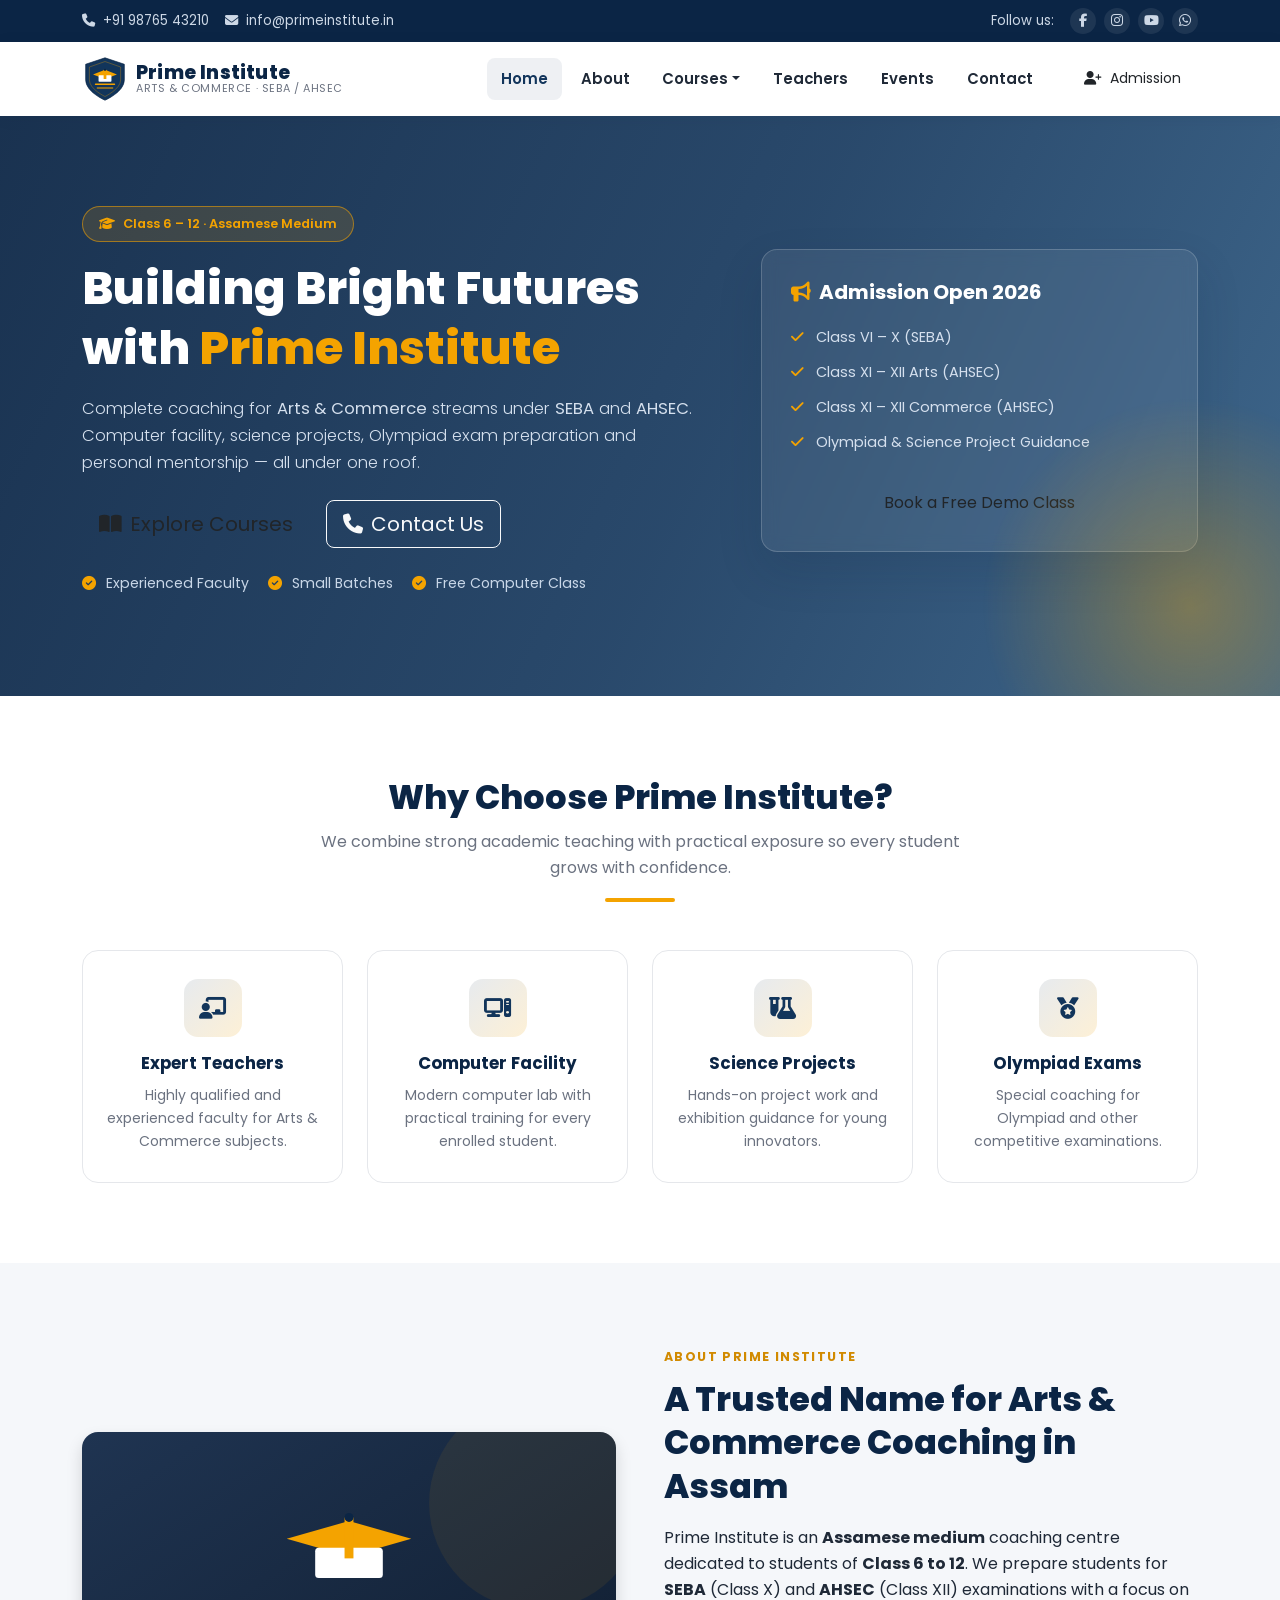
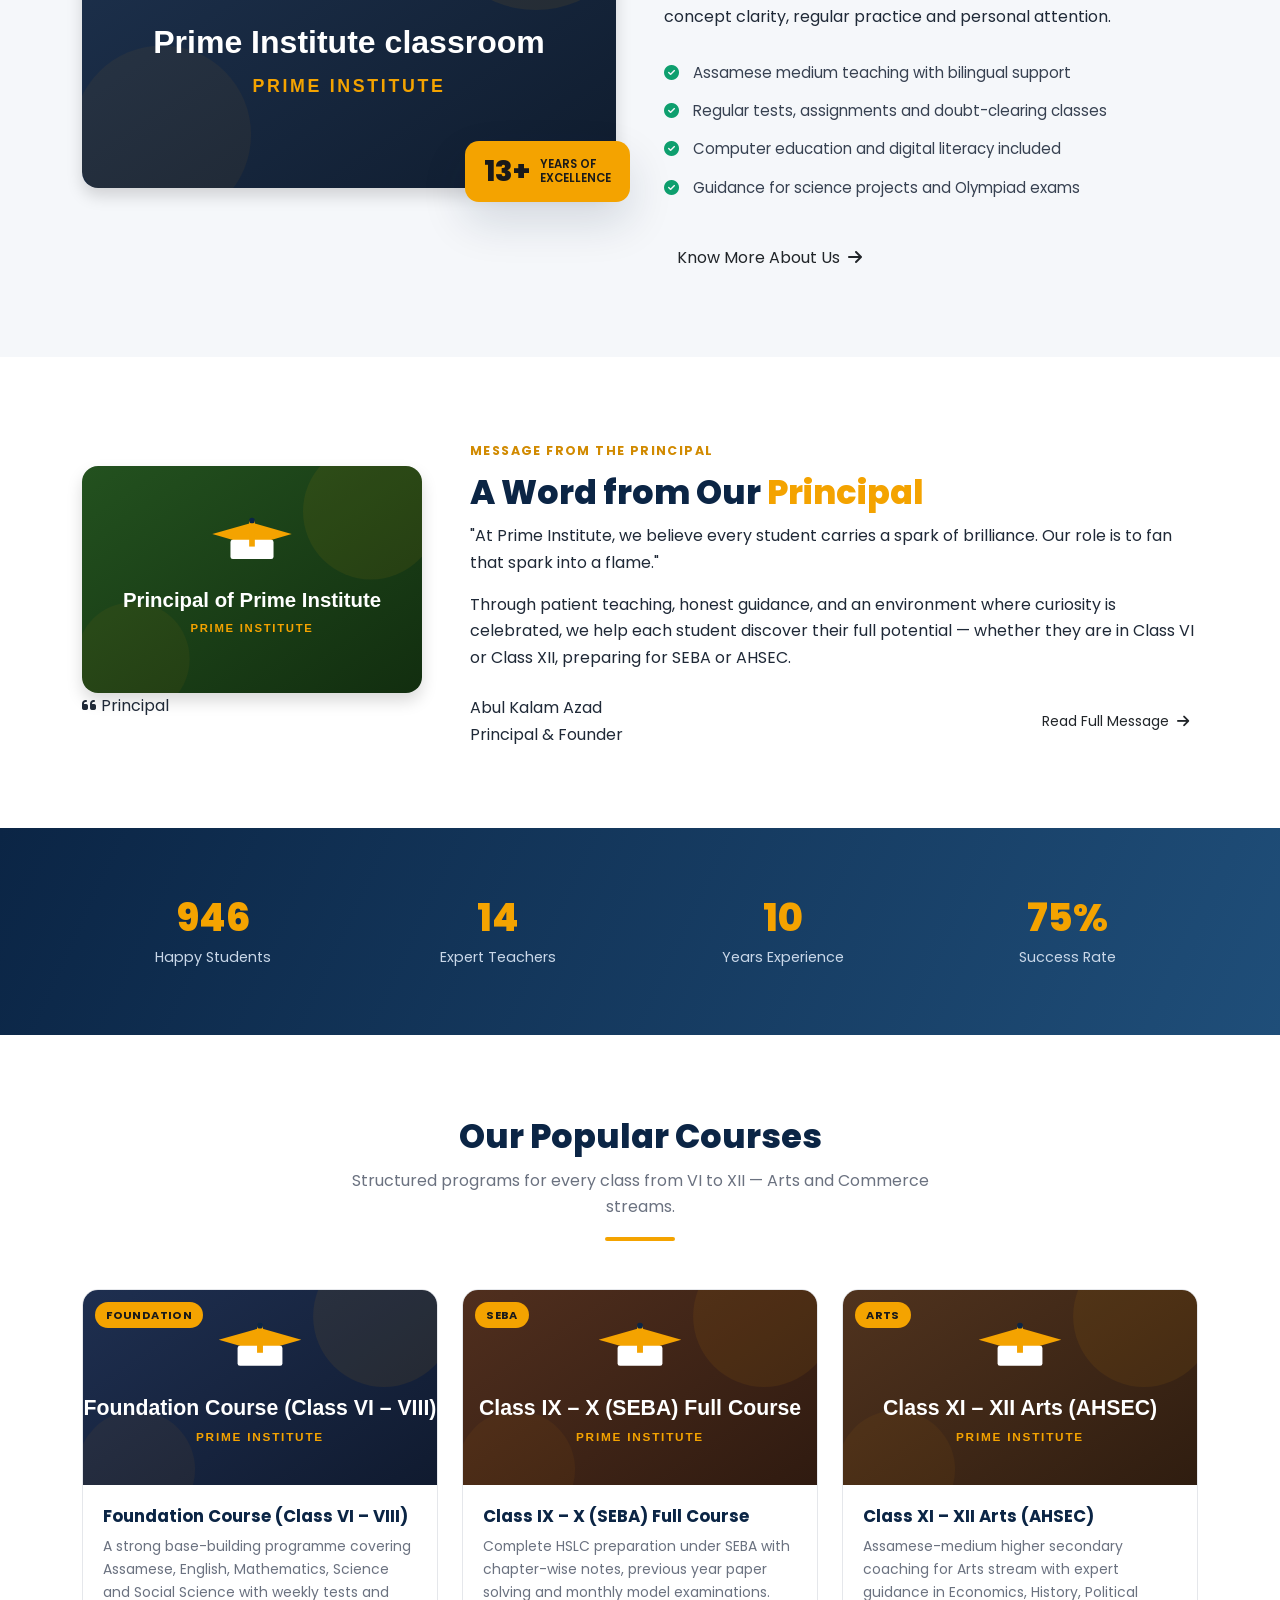
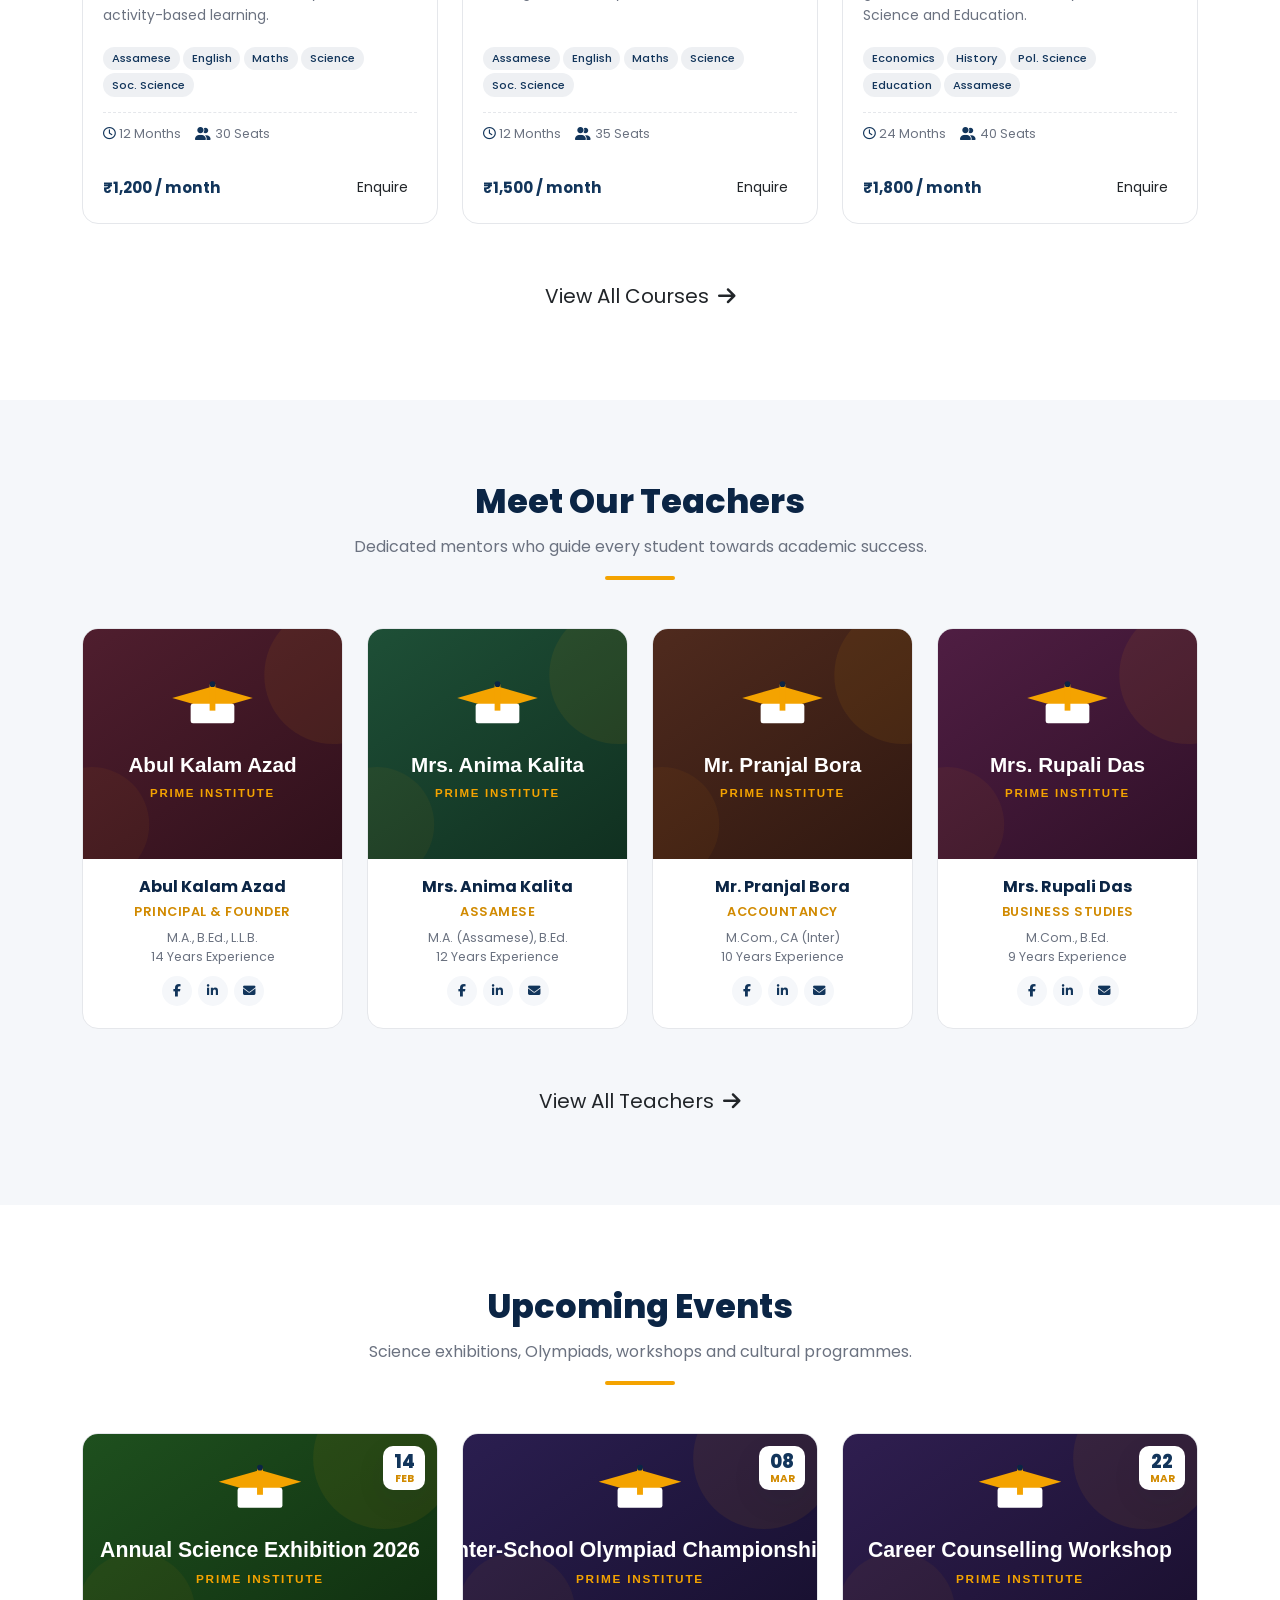
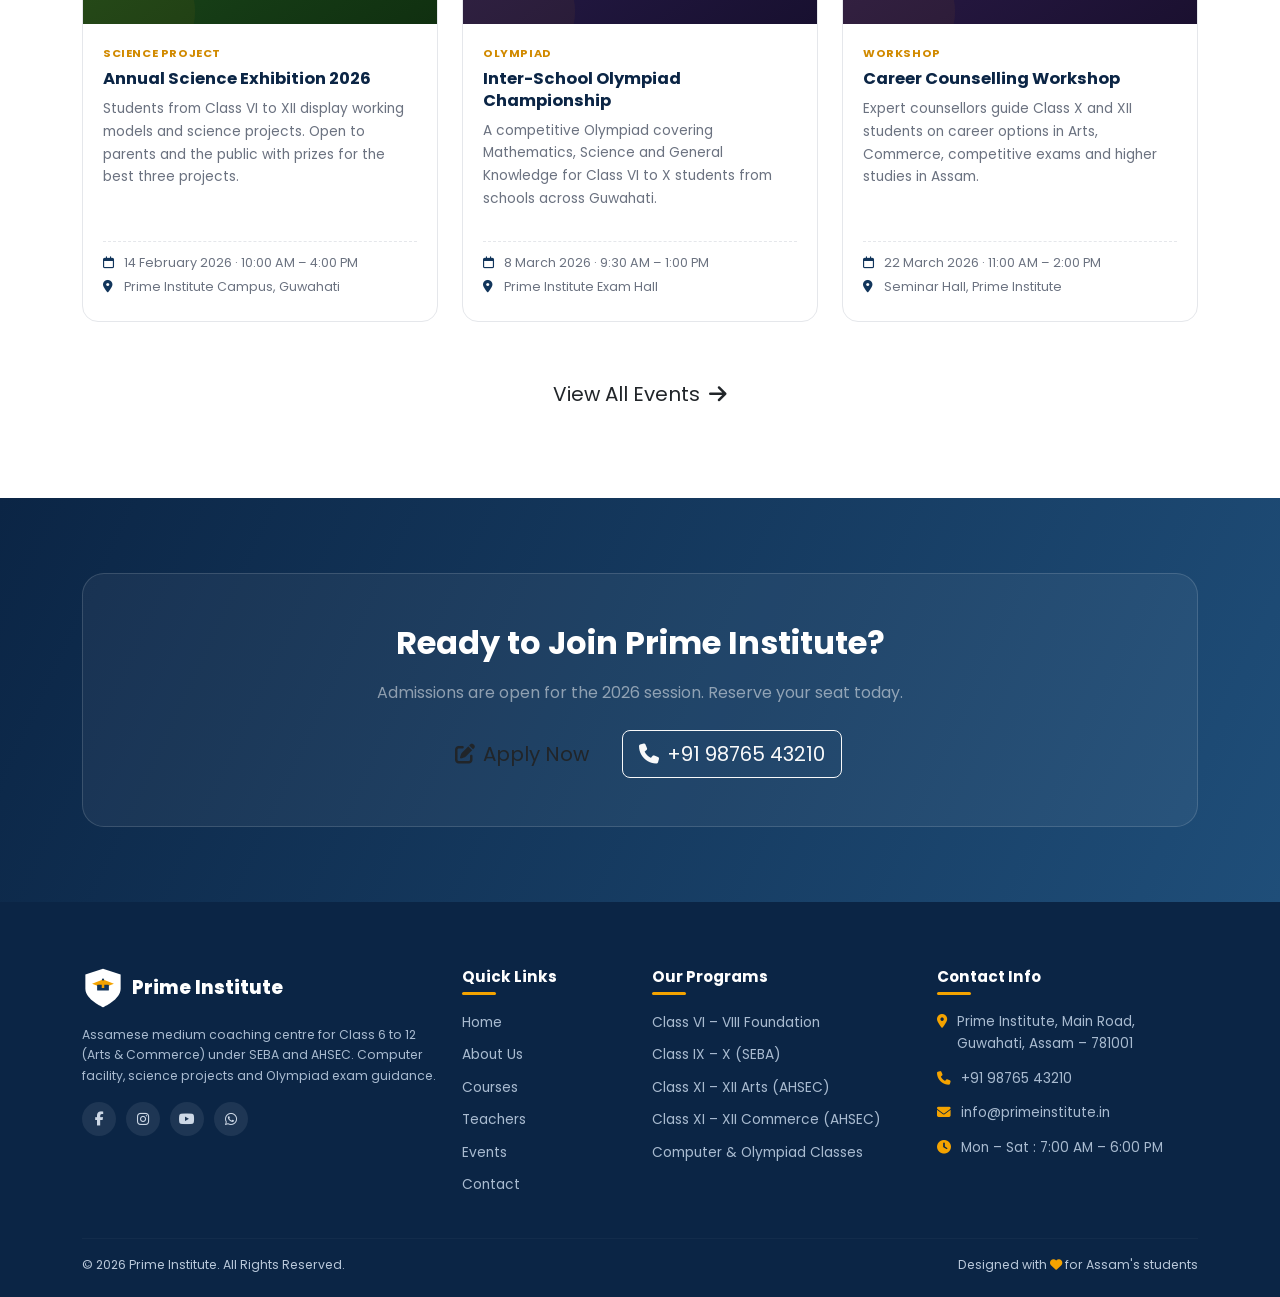
<file: index.html>
<!DOCTYPE html>
<html lang="en">
<head>
  <meta charset="UTF-8" />
  <meta name="viewport" content="width=device-width, initial-scale=1.0" />
  <title>Prime Institute | SEBA &amp; AHSEC – Arts &amp; Commerce</title>
  <meta name="description" content="Prime Institute – Assamese medium coaching for Class 6 to 12 (Arts & Commerce) under SEBA and AHSEC. Computer facility, science projects and Olympiad exam preparation." />
  <link rel="icon" type="image/png" href="assets/logo/logo.png" />

  <link rel="preconnect" href="https://fonts.googleapis.com" />
  <link rel="preconnect" href="https://fonts.gstatic.com" crossorigin />
  <link href="https://fonts.googleapis.com/css2?family=Poppins:wght@300;400;500;600;700;800&family=Noto+Sans+Assamese:wght@400;600&display=swap" rel="stylesheet" />

  <link href="https://cdn.jsdelivr.net/npm/bootstrap@5.3.3/dist/css/bootstrap.min.css" rel="stylesheet" />
  <link href="https://cdnjs.cloudflare.com/ajax/libs/font-awesome/6.5.2/css/all.min.css" rel="stylesheet" />

  

  <link rel="stylesheet" href="css/style.css" />
</head>
<body data-page="home">

<!-- TOP BAR -->
<div class="top-bar">
  <div class="container d-flex flex-wrap justify-content-between align-items-center gap-2">
    <div class="d-flex flex-wrap gap-3">
      <a href="tel:+919876543210"><i class="fa-solid fa-phone me-1"></i> +91 98765 43210</a>
      <a href="mailto:info@primeinstitute.in" class="d-none d-sm-inline"><i class="fa-solid fa-envelope me-1"></i> info@primeinstitute.in</a>
    </div>
    <div class="social">
      <span class="me-2 d-none d-md-inline">Follow us:</span>
      <a href="#" aria-label="Facebook"><i class="fa-brands fa-facebook-f"></i></a>
      <a href="#" aria-label="Instagram"><i class="fa-brands fa-instagram"></i></a>
      <a href="#" aria-label="YouTube"><i class="fa-brands fa-youtube"></i></a>
      <a href="#" aria-label="WhatsApp"><i class="fa-brands fa-whatsapp"></i></a>
    </div>
  </div>
</div>

<!-- ============== NAVBAR (guaranteed to work) ============== -->
<nav class="navbar navbar-expand-lg main-nav sticky-top">
  <div class="container">

    <!-- Brand + Inline SVG Logo -->
    <a class="navbar-brand d-flex align-items-center gap-2" href="index.html">
      <svg class="brand-logo" viewBox="0 0 100 100" width="46" height="46"
           xmlns="http://www.w3.org/2000/svg" role="img" aria-label="Prime Institute Logo">
        <path d="M50 4 L92 18 L92 52 C92 78 50 96 50 96 C50 96 8 78 8 52 L8 18 Z"
              fill="#12355b" stroke="#0b2545" stroke-width="1.5"/>
        <path d="M50 12 L84 24 L84 52 C84 72 50 88 50 88 C50 88 16 72 16 52 L16 24 Z"
              fill="none" stroke="#f4a300" stroke-width="1.5" opacity="0.45"/>
        <polygon points="50,30 76,40 50,50 24,40" fill="#f4a300"/>
        <rect x="36" y="42" width="28" height="14" fill="#ffffff" rx="1.5"/>
        <rect x="47" y="30" width="6" height="20" fill="#f4a300"/>
        <circle cx="50" cy="30" r="2.5" fill="#0b2545"/>
        <rect x="28" y="60" width="44" height="3" fill="#f4a300" rx="1"/>
        <rect x="32" y="68" width="36" height="3" fill="#f4a300" rx="1" opacity="0.7"/>
      </svg>
      <span class="brand-text">
        <span class="brand-title">Prime Institute</span>
        <span class="brand-tagline">Arts &amp; Commerce · SEBA / AHSEC</span>
      </span>
    </a>

    <!-- Hamburger button (mobile only) -->
    <button class="navbar-toggler" type="button"
            data-bs-toggle="collapse" data-bs-target="#mainMenu"
            aria-controls="mainMenu" aria-expanded="false" aria-label="Toggle navigation">
      <span class="navbar-toggler-icon"></span>
    </button>

    <!-- Nav links -->
    <div class="collapse navbar-collapse" id="mainMenu">
      <ul class="navbar-nav ms-auto align-items-lg-center">
        <li class="nav-item"><a class="nav-link" href="index.html">Home</a></li>
        <li class="nav-item"><a class="nav-link" href="about.html">About</a></li>

        <li class="nav-item dropdown">
          <a class="nav-link dropdown-toggle" href="courses.html" id="coursesDropdown"
             role="button" data-bs-toggle="dropdown" aria-expanded="false">Courses</a>
          <ul class="dropdown-menu" aria-labelledby="coursesDropdown">
            <li><a class="dropdown-item" href="courses.html"><i class="fa-solid fa-book me-2 text-accent"></i>All Courses</a></li>
            <li><hr class="dropdown-divider"></li>
            <li><a class="dropdown-item" href="courses.html">Class VI – VIII Foundation</a></li>
            <li><a class="dropdown-item" href="courses.html">Class IX – X (SEBA)</a></li>
            <li><a class="dropdown-item" href="courses.html">Class XI – XII Arts</a></li>
            <li><a class="dropdown-item" href="courses.html">Class XI – XII Commerce</a></li>
            <li><a class="dropdown-item" href="courses.html">Computer Course</a></li>
            <li><a class="dropdown-item" href="courses.html">Olympiad Batch</a></li>
          </ul>
        </li>

        <li class="nav-item"><a class="nav-link" href="teachers.html">Teachers</a></li>
        <li class="nav-item"><a class="nav-link" href="events.html">Events</a></li>
        <li class="nav-item"><a class="nav-link" href="contact.html">Contact</a></li>

        <li class="nav-item ms-lg-3 mt-2 mt-lg-0">
          <a href="contact.html" class="btn btn-brand btn-sm px-3 py-2">
            <i class="fa-solid fa-user-plus me-1"></i> Admission
          </a>
        </li>
      </ul>
    </div>
  </div>
</nav>
<!-- ============== /NAVBAR ============== -->

<!-- HERO -->
<section class="hero">
  <div class="container position-relative">
    <div class="row align-items-center g-5">
      <div class="col-lg-7">
        <span class="hero-badge"><i class="fa-solid fa-graduation-cap me-2"></i>Class 6 – 12 · Assamese Medium</span>
        <h1 class="mt-3">Building Bright Futures with <span class="text-accent">Prime Institute</span></h1>
        <p class="lead mt-3">
          Complete coaching for <strong>Arts &amp; Commerce</strong> streams under
          <strong>SEBA</strong> and <strong>AHSEC</strong>. Computer facility, science projects,
          Olympiad exam preparation and personal mentorship — all under one roof.
        </p>
        <div class="d-flex flex-wrap gap-3 mt-4">
          <a href="courses.html" class="btn btn-brand btn-lg"><i class="fa-solid fa-book-open me-2"></i>Explore Courses</a>
          <a href="contact.html" class="btn btn-outline-light btn-lg"><i class="fa-solid fa-phone me-2"></i>Contact Us</a>
        </div>
        <div class="hero-points mt-4">
          <span><i class="fa-solid fa-circle-check"></i> Experienced Faculty</span>
          <span><i class="fa-solid fa-circle-check"></i> Small Batches</span>
          <span><i class="fa-solid fa-circle-check"></i> Free Computer Class</span>
        </div>
      </div>
      <div class="col-lg-5">
        <div class="hero-card">
          <h5 class="mb-3"><i class="fa-solid fa-bullhorn text-accent me-2"></i>Admission Open 2026</h5>
          <ul class="list-unstyled mb-4">
            <li><i class="fa-solid fa-check"></i> Class VI – X (SEBA)</li>
            <li><i class="fa-solid fa-check"></i> Class XI – XII Arts (AHSEC)</li>
            <li><i class="fa-solid fa-check"></i> Class XI – XII Commerce (AHSEC)</li>
            <li><i class="fa-solid fa-check"></i> Olympiad &amp; Science Project Guidance</li>
          </ul>
          <a href="contact.html" class="btn btn-accent w-100">Book a Free Demo Class</a>
        </div>
      </div>
    </div>
  </div>
</section>

<!-- FEATURES -->
<section class="section">
  <div class="container">
    <div class="text-center mb-5">
      <h2 class="section-title">Why Choose Prime Institute?</h2>
      <p class="section-sub">We combine strong academic teaching with practical exposure so every student grows with confidence.</p>
      <div class="title-line"></div>
    </div>
    <div class="row g-4">
      <div class="col-md-6 col-lg-3">
        <div class="feature-card text-center">
          <div class="feature-icon mx-auto"><i class="fa-solid fa-chalkboard-user"></i></div>
          <h5>Expert Teachers</h5>
          <p class="mb-0 small">Highly qualified and experienced faculty for Arts &amp; Commerce subjects.</p>
        </div>
      </div>
      <div class="col-md-6 col-lg-3">
        <div class="feature-card text-center">
          <div class="feature-icon mx-auto"><i class="fa-solid fa-computer"></i></div>
          <h5>Computer Facility</h5>
          <p class="mb-0 small">Modern computer lab with practical training for every enrolled student.</p>
        </div>
      </div>
      <div class="col-md-6 col-lg-3">
        <div class="feature-card text-center">
          <div class="feature-icon mx-auto"><i class="fa-solid fa-flask-vial"></i></div>
          <h5>Science Projects</h5>
          <p class="mb-0 small">Hands-on project work and exhibition guidance for young innovators.</p>
        </div>
      </div>
      <div class="col-md-6 col-lg-3">
        <div class="feature-card text-center">
          <div class="feature-icon mx-auto"><i class="fa-solid fa-medal"></i></div>
          <h5>Olympiad Exams</h5>
          <p class="mb-0 small">Special coaching for Olympiad and other competitive examinations.</p>
        </div>
      </div>
    </div>
  </div>
</section>

<!-- ABOUT PREVIEW -->
<section class="section bg-light-soft">
  <div class="container">
    <div class="row align-items-center g-5">
      <div class="col-lg-6">
        <div class="about-img-wrap">
          <img src="assets/images/about.jpg" alt="Prime Institute classroom" class="img-fluid rounded-4 shadow" />
          <div class="about-badge">
            <span class="num">13+</span>
            <span class="txt">Years of<br>Excellence</span>
          </div>
        </div>
      </div>
      <div class="col-lg-6">
        <span class="eyebrow">About Prime Institute</span>
        <h2 class="section-title mt-2">A Trusted Name for Arts &amp; Commerce Coaching in Assam</h2>
        <p class="mt-3">
          Prime Institute is an <strong>Assamese medium</strong> coaching centre dedicated to students of
          <strong>Class 6 to 12</strong>. We prepare students for <strong>SEBA</strong> (Class X) and
          <strong>AHSEC</strong> (Class XII) examinations with a focus on concept clarity, regular practice
          and personal attention.
        </p>
        <ul class="about-list list-unstyled mt-4">
          <li><i class="fa-solid fa-circle-check"></i> Assamese medium teaching with bilingual support</li>
          <li><i class="fa-solid fa-circle-check"></i> Regular tests, assignments and doubt-clearing classes</li>
          <li><i class="fa-solid fa-circle-check"></i> Computer education and digital literacy included</li>
          <li><i class="fa-solid fa-circle-check"></i> Guidance for science projects and Olympiad exams</li>
        </ul>
        <a href="about.html" class="btn btn-brand mt-3">Know More About Us <i class="fa-solid fa-arrow-right ms-1"></i></a>
      </div>
    </div>
  </div>
</section>

<!-- ============== PRINCIPAL MESSAGE — PREVIEW ============== -->
<section class="section principal-preview-section">
  <div class="container">
    <div class="row align-items-center g-4 g-lg-5">

      <div class="col-lg-4 text-center text-lg-start">
        <div class="principal-preview-photo">
          <img id="principalPreviewPhoto"
               src="assets/images/principal.jpg"
               alt="Principal of Prime Institute"
               class="img-fluid rounded-4 shadow" />
          <span class="preview-badge"><i class="fa-solid fa-quote-left me-1"></i>Principal</span>
        </div>
      </div>

      <div class="col-lg-8">
        <span class="eyebrow">Message from the Principal</span>
        <h2 class="section-title mt-2">
          A Word from Our <span class="text-accent">Principal</span>
        </h2>

        <blockquote class="preview-quote" id="principalPreviewQuote">
          "At Prime Institute, we believe every student carries a spark of brilliance.
          Our role is to fan that spark into a flame."
        </blockquote>

        <p class="preview-message" id="principalPreviewMessage">
          Through patient teaching, honest guidance, and an environment where curiosity
          is celebrated, we help each student discover their full potential — whether they
          are in Class VI or Class XII, preparing for SEBA or AHSEC.
        </p>

        <div class="preview-footer d-flex flex-wrap align-items-center gap-3 mt-4">
          <div>
            <div class="preview-name" id="principalPreviewName">Abul Kalam Azad</div>
            <div class="preview-role" id="principalPreviewRole">
              Principal &amp; Founder
            </div>
          </div>
          <a href="about.html#principal" class="btn btn-outline-brand btn-sm ms-auto">
            Read Full Message <i class="fa-solid fa-arrow-right ms-1"></i>
          </a>
        </div>
      </div>

    </div>
  </div>
</section>
<!-- ============== /PRINCIPAL MESSAGE PREVIEW ============== -->

<!-- STATS -->
<section class="stats-section">
  <div class="container">
    <div class="row g-4 text-center">
      <div class="col-6 col-lg-3"><div class="stat-box"><h3 class="counter" data-target="1200">0</h3><p>Happy Students</p></div></div>
      <div class="col-6 col-lg-3"><div class="stat-box"><h3 class="counter" data-target="18">0</h3><p>Expert Teachers</p></div></div>
      <div class="col-6 col-lg-3"><div class="stat-box"><h3 class="counter" data-target="13">0</h3><p>Years Experience</p></div></div>
      <div class="col-6 col-lg-3"><div class="stat-box"><h3><span class="counter" data-target="96">0</span>%</h3><p>Success Rate</p></div></div>
    </div>
  </div>
</section>

<!-- COURSES PREVIEW -->
<section class="section">
  <div class="container">
    <div class="text-center mb-5">
      <h2 class="section-title">Our Popular Courses</h2>
      <p class="section-sub">Structured programs for every class from VI to XII — Arts and Commerce streams.</p>
      <div class="title-line"></div>
    </div>
    <div class="row g-4" id="courseGridHome"></div>
    <div class="text-center mt-5">
      <a href="courses.html" class="btn btn-outline-brand btn-lg">View All Courses <i class="fa-solid fa-arrow-right ms-1"></i></a>
    </div>
  </div>
</section>

<!-- TEACHERS PREVIEW -->
<section class="section bg-light-soft">
  <div class="container">
    <div class="text-center mb-5">
      <h2 class="section-title">Meet Our Teachers</h2>
      <p class="section-sub">Dedicated mentors who guide every student towards academic success.</p>
      <div class="title-line"></div>
    </div>
    <div class="row g-4" id="teacherGridHome"></div>
    <div class="text-center mt-5">
      <a href="teachers.html" class="btn btn-outline-brand btn-lg">View All Teachers <i class="fa-solid fa-arrow-right ms-1"></i></a>
    </div>
  </div>
</section>

<!-- EVENTS PREVIEW -->
<section class="section">
  <div class="container">
    <div class="text-center mb-5">
      <h2 class="section-title">Upcoming Events</h2>
      <p class="section-sub">Science exhibitions, Olympiads, workshops and cultural programmes.</p>
      <div class="title-line"></div>
    </div>
    <div class="row g-4" id="eventGridHome"></div>
    <div class="text-center mt-5">
      <a href="events.html" class="btn btn-outline-brand btn-lg">View All Events <i class="fa-solid fa-arrow-right ms-1"></i></a>
    </div>
  </div>
</section>

<!-- CTA -->
<section class="cta-section">
  <div class="container">
    <div class="cta-inner text-center">
      <h2 class="text-white mb-3">Ready to Join Prime Institute?</h2>
      <p class="mb-4 text-white-50">Admissions are open for the 2026 session. Reserve your seat today.</p>
      <div class="d-flex flex-wrap justify-content-center gap-3">
        <a href="contact.html" class="btn btn-accent btn-lg"><i class="fa-solid fa-pen-to-square me-2"></i>Apply Now</a>
        <a href="tel:+919876543210" class="btn btn-outline-light btn-lg"><i class="fa-solid fa-phone me-2"></i>+91 98765 43210</a>
      </div>
    </div>
  </div>
</section>

<!-- ============== COMPLETE FOOTER ============== -->
<footer class="site-footer">
  <div class="container">
    <div class="row g-4">
      <div class="col-lg-4 col-md-6">
        <div class="footer-brand d-flex align-items-center gap-2 mb-3">
          <svg viewBox="0 0 100 100" width="42" height="42"
               xmlns="http://www.w3.org/2000/svg" aria-hidden="true">
            <path d="M50 4 L92 18 L92 52 C92 78 50 96 50 96 C50 96 8 78 8 52 L8 18 Z"
                  fill="#ffffff"/>
            <polygon points="50,30 76,40 50,50 24,40" fill="#f4a300"/>
            <rect x="36" y="42" width="28" height="14" fill="#12355b" rx="1.5"/>
            <rect x="47" y="30" width="6" height="20" fill="#f4a300"/>
            <circle cx="50" cy="30" r="2.5" fill="#12355b"/>
          </svg>
          <span>Prime Institute</span>
        </div>
        <p class="small">Assamese medium coaching centre for Class 6 to 12 (Arts &amp; Commerce) under SEBA and AHSEC. Computer facility, science projects and Olympiad exam guidance.</p>
        <div class="footer-social mt-3">
          <a href="#" aria-label="Facebook"><i class="fa-brands fa-facebook-f"></i></a>
          <a href="#" aria-label="Instagram"><i class="fa-brands fa-instagram"></i></a>
          <a href="#" aria-label="YouTube"><i class="fa-brands fa-youtube"></i></a>
          <a href="#" aria-label="WhatsApp"><i class="fa-brands fa-whatsapp"></i></a>
        </div>
      </div>
      <div class="col-lg-2 col-md-6">
        <h6 class="footer-title">Quick Links</h6>
        <ul class="footer-links">
          <li><a href="index.html">Home</a></li>
          <li><a href="about.html">About Us</a></li>
          <li><a href="courses.html">Courses</a></li>
          <li><a href="teachers.html">Teachers</a></li>
          <li><a href="events.html">Events</a></li>
          <li><a href="contact.html">Contact</a></li>
        </ul>
      </div>
      <div class="col-lg-3 col-md-6">
        <h6 class="footer-title">Our Programs</h6>
        <ul class="footer-links">
          <li><a href="courses.html">Class VI – VIII Foundation</a></li>
          <li><a href="courses.html">Class IX – X (SEBA)</a></li>
          <li><a href="courses.html">Class XI – XII Arts (AHSEC)</a></li>
          <li><a href="courses.html">Class XI – XII Commerce (AHSEC)</a></li>
          <li><a href="courses.html">Computer &amp; Olympiad Classes</a></li>
        </ul>
      </div>
      <div class="col-lg-3 col-md-6">
        <h6 class="footer-title">Contact Info</h6>
        <ul class="footer-contact">
          <li><i class="fa-solid fa-location-dot"></i> Prime Institute, Main Road, Guwahati, Assam – 781001</li>
          <li><i class="fa-solid fa-phone"></i> <a href="tel:+919876543210">+91 98765 43210</a></li>
          <li><i class="fa-solid fa-envelope"></i> <a href="mailto:info@primeinstitute.in">info@primeinstitute.in</a></li>
          <li><i class="fa-solid fa-clock"></i> Mon – Sat : 7:00 AM – 6:00 PM</li>
        </ul>
      </div>
    </div>
    <hr class="footer-divider" />
    <div class="d-flex flex-wrap justify-content-between gap-2 small">
      <span>&copy; <span id="year"></span> Prime Institute. All Rights Reserved.</span>
      <span>Designed with <i class="fa-solid fa-heart text-accent"></i> for Assam's students</span>
    </div>
  </div>
</footer>
<!-- ============== /FOOTER ============== -->

<button id="backTop" class="back-top" aria-label="Back to top"><i class="fa-solid fa-arrow-up"></i></button>

<script src="https://code.jquery.com/jquery-3.7.1.min.js"></script>
<script src="https://cdn.jsdelivr.net/npm/bootstrap@5.3.3/dist/js/bootstrap.bundle.min.js"></script>
<script src="js/main.js"></script>
</body>
</html>
</file>
<file: css/style.css>
/* ============================================================
   PRIME INSTITUTE — Global Stylesheet
   ============================================================ */

:root{
  --brand:#12355b;
  --brand-dark:#0b2545;
  --brand-light:#1f4e79;
  --accent:#f4a300;
  --accent-dark:#d18a00;
  --ink:#1f2937;
  --muted:#6b7280;
  --soft:#f5f7fa;
  --line:#e5e7eb;
  --radius:16px;
  --shadow:0 10px 30px rgba(15,37,66,.08);
  --shadow-lg:0 20px 45px rgba(15,37,66,.14);
}

*{ -webkit-tap-highlight-color:transparent; }
html{ scroll-behavior:smooth; }

body{
  font-family:'Poppins','Noto Sans Assamese',system-ui,-apple-system,sans-serif;
  color:var(--ink);
  background:#fff;
  line-height:1.65;
  overflow-x:hidden;
}

h1,h2,h3,h4,h5,h6{ font-weight:700; color:var(--brand-dark); line-height:1.3; }
a{ text-decoration:none; color:var(--brand); transition:color .25s ease; }
a:hover{ color:var(--accent); }
img{ max-width:100%; height:auto; }
.text-accent{ color:var(--accent) !important; }
.bg-light-soft{ background:var(--soft); }

/* ============================================================
   NAVBAR — BULLETPROOF OVERRIDES
   ============================================================ */

/* 1. Force nav links visible on desktop (>= 992px) */
@media (min-width: 992px) {
  .main-nav .navbar-collapse {
    display: flex !important;
    flex-basis: auto;
  }
  .main-nav .navbar-nav {
    flex-direction: row !important;
    gap: .25rem;
  }
  .main-nav .nav-item {
    display: list-item !important;
  }
  .main-nav .nav-link {
    display: block !important;
    color: #1f2937 !important;
    font-weight: 600;
    padding: .55rem .9rem !important;
  }
  .main-nav .nav-link:hover,
  .main-nav .nav-link.active {
    color: #12355b !important;
    background: rgba(18, 53, 91, .07);
    border-radius: 8px;
  }
}

/* 2. Show hamburger button only on mobile (< 992px) */
@media (max-width: 991.98px) {
  .main-nav .navbar-toggler {
    display: block !important;
    border: 1px solid #e5e7eb;
    padding: .4rem .6rem;
    border-radius: 8px;
    background: #fff;
  }
  .main-nav .navbar-toggler:focus {
    box-shadow: 0 0 0 .2rem rgba(18, 53, 91, .15);
  }
  /* Hamburger lines — custom SVG, so it never disappears */
  .main-nav .navbar-toggler-icon {
    display: inline-block;
    width: 26px;
    height: 26px;
    background-image: url("data:image/svg+xml,%3csvg xmlns='http://www.w3.org/2000/svg' viewBox='0 0 30 30'%3e%3cpath stroke='%2312355b' stroke-linecap='round' stroke-miterlimit='10' stroke-width='2.5' d='M4 8h22M4 15h22M4 22h22'/%3e%3c/svg%3e");
    background-repeat: no-repeat;
    background-position: center;
    background-size: 100%;
  }
  /* When menu is open, nav links stack vertically */
  .main-nav .navbar-collapse.show {
    display: block !important;
  }
  .main-nav .nav-link {
    color: #1f2937 !important;
    display: block !important;
    padding: .7rem .9rem !important;
    border-radius: 8px;
  }
  .main-nav .nav-link:hover,
  .main-nav .nav-link.active {
    background: rgba(18, 53, 91, .07);
    color: #12355b !important;
  }
}

/* 3. Navbar brand always visible */
.main-nav .navbar-brand {
  display: flex !important;
  align-items: center;
  flex-shrink: 0;
}

/* 4. Ensure the navbar row is flex */
.main-nav > .container {
  display: flex !important;
  flex-wrap: nowrap;
  align-items: center;
  justify-content: space-between;
  gap: .75rem;
}

/* ---------------- Top Bar ---------------- */
.top-bar{
  background:var(--brand-dark);
  color:#cdd8e6;
  font-size:.83rem;
  padding:.5rem 0;
}
.top-bar a{ color:#cdd8e6; }
.top-bar a:hover{ color:var(--accent); }
.top-bar .social a{
  display:inline-flex;
  align-items:center;
  justify-content:center;
  width:26px; height:26px;
  margin-left:4px;
  border-radius:50%;
  background:rgba(255,255,255,.08);
  transition:.25s;
}
.top-bar .social a:hover{ background:var(--accent); color:#111; }

/* ---------------- Navbar ---------------- */
.main-nav{
  background:#fff;
  box-shadow:0 2px 14px rgba(15,37,66,.08);
  padding:.55rem 0;
}
.main-nav .navbar-brand img{ width:46px; height:46px; object-fit:contain; }
.brand-text{ display:flex; flex-direction:column; line-height:1.15; }
.brand-title{ font-size:1.18rem; font-weight:800; color:var(--brand-dark); letter-spacing:.2px; }
.brand-tagline{ font-size:.68rem; color:var(--muted); text-transform:uppercase; letter-spacing:.6px; }

.main-nav .nav-link{
  font-weight:600;
  font-size:.93rem;
  color:var(--ink);
  padding:.55rem .9rem !important;
  border-radius:8px;
}
.main-nav .nav-link:hover,
.main-nav .nav-link.active{ color:var(--brand); background:rgba(18,53,91,.07); }

.navbar-toggler{ border:none; box-shadow:none !important; }

/* ---------------- Hero ---------------- */
.hero{
  position:relative;
  padding:90px 0 100px;
  background:
    linear-gradient(115deg, rgba(11,37,69,.94) 0%, rgba(18,53,91,.90) 55%, rgba(31,78,121,.86) 100%),
    url('../assets/images/hero.jpg') center/cover no-repeat;
  color:#fff;
  overflow:hidden;
}
.hero::after{
  content:"";
  position:absolute;
  right:-120px; bottom:-120px;
  width:420px; height:420px;
  background:radial-gradient(circle, rgba(244,163,0,.35) 0%, transparent 70%);
  border-radius:50%;
}
.hero h1{ font-size:2.9rem; color:#fff; font-weight:800; }
.hero p.lead{ color:#d5e0ee; font-size:1.03rem; max-width:620px; }
.hero-badge{
  display:inline-block;
  background:rgba(244,163,0,.15);
  border:1px solid rgba(244,163,0,.55);
  color:var(--accent);
  font-size:.8rem;
  font-weight:600;
  padding:.42rem 1rem;
  border-radius:50px;
}
.hero-points{ display:flex; flex-wrap:wrap; gap:1.2rem; font-size:.88rem; color:#c9d7e8; }
.hero-points i{ color:var(--accent); margin-right:6px; }

.hero-card{
  background:rgba(255,255,255,.07);
  border:1px solid rgba(255,255,255,.18);
  backdrop-filter:blur(8px);
  border-radius:var(--radius);
  padding:1.8rem;
  box-shadow:var(--shadow-lg);
}
.hero-card h5{ color:#fff; }
.hero-card ul li{
  color:#d5e0ee;
  font-size:.9rem;
  padding:.35rem 0;
}
.hero-card ul li i{ color:var(--accent); margin-right:8px; }

/* ---------------- Sections ---------------- */
.section{ padding:80px 0; }
.section-sm{ padding:55px 0; }

.section-title{ font-size:2.1rem; font-weight:800; color:var(--brand-dark); }
.section-sub{ color:var(--muted); max-width:640px; margin:.6rem auto 0; }
.title-line{
  width:70px; height:4px;
  background:var(--accent);
  border-radius:4px;
  margin:1rem auto 0;
}
.eyebrow{
  display:inline-block;
  font-size:.78rem;
  font-weight:700;
  letter-spacing:1.4px;
  text-transform:uppercase;
  color:var(--accent-dark);
}

/* ---------------- Page Hero (inner pages) ---------------- */
.page-hero{
  background:linear-gradient(115deg, rgba(11,37,69,.95), rgba(31,78,121,.88)),
             url('../assets/images/campus.jpg') center/cover no-repeat;
  padding:70px 0 60px;
  color:#fff;
  text-align:center;
}
.page-hero h1{ color:#fff; font-size:2.4rem; font-weight:800; }
.page-hero .breadcrumb{ justify-content:center; margin:.7rem 0 0; }
.page-hero .breadcrumb-item,
.page-hero .breadcrumb-item a{ color:#c9d7e8; font-size:.88rem; }
.page-hero .breadcrumb-item.active{ color:var(--accent); }
.page-hero .breadcrumb-item + .breadcrumb-item::before{ color:#8fa8c4; }

/* ---------------- Feature Cards ---------------- */
.feature-card{
  background:#fff;
  border:1px solid var(--line);
  border-radius:var(--radius);
  padding:1.8rem 1.5rem;
  height:100%;
  transition:.3s ease;
}
.feature-card:hover{
  transform:translateY(-6px);
  box-shadow:var(--shadow-lg);
  border-color:rgba(18,53,91,.18);
}
.feature-card h5{ font-size:1.05rem; margin-bottom:.55rem; }
.feature-card p{ color:var(--muted); }

.feature-icon{
  width:58px; height:58px;
  display:inline-flex;
  align-items:center;
  justify-content:center;
  border-radius:14px;
  background:linear-gradient(135deg, rgba(18,53,91,.10), rgba(244,163,0,.16));
  color:var(--brand);
  font-size:1.35rem;
  margin-bottom:1rem;
  transition:.3s;
}
.feature-card:hover .feature-icon{ background:var(--brand); color:#fff; }

/* ---------------- About ---------------- */
.about-img-wrap{ position:relative; }
.about-img-wrap img{ width:100%; object-fit:cover; }
.about-badge{
  position:absolute;
  right:-14px; bottom:-14px;
  background:var(--accent);
  color:#1a1a1a;
  padding:1rem 1.2rem;
  border-radius:14px;
  display:flex;
  align-items:center;
  gap:.6rem;
  box-shadow:var(--shadow-lg);
}
.about-badge .num{ font-size:1.8rem; font-weight:800; line-height:1; }
.about-badge .txt{ font-size:.72rem; font-weight:600; line-height:1.2; text-transform:uppercase; }

.about-list li{
  padding:.42rem 0;
  font-size:.94rem;
  color:#374151;
}
.about-list li i{ color:#0e9f6e; margin-right:10px; }

/* ---------------- Principal Message ---------------- */
.principal-section{
  position:relative;
  isolation:isolate;
  overflow:hidden;
  scroll-margin-top:90px;
  background:linear-gradient(135deg,#f4f8fc 0%,#fff 58%,#fffaf0 100%);
}
.principal-section::before{
  content:"";
  position:absolute;
  z-index:-1;
  top:-190px;
  right:-150px;
  width:440px;
  height:440px;
  border-radius:50%;
  background:radial-gradient(circle,rgba(244,163,0,.13),rgba(244,163,0,0) 70%);
  pointer-events:none;
}
.principal-photo-wrap{
  position:relative;
  max-width:440px;
  margin:0 auto;
  padding:0 1rem 1rem 0;
}
.principal-frame{
  position:relative;
  z-index:0;
  overflow:hidden;
  border:8px solid #fff;
  border-radius:24px;
  background:var(--brand-dark);
  box-shadow:var(--shadow-lg);
}
.principal-img{
  display:block;
  width:100%;
  aspect-ratio:3/2;
  object-fit:cover;
}
.principal-frame-accent{
  position:absolute;
  z-index:-1;
  right:-12px;
  bottom:-12px;
  width:74px;
  height:74px;
  border-right:5px solid var(--accent);
  border-bottom:5px solid var(--accent);
  border-radius:0 0 18px;
}
.principal-namecard{
  position:relative;
  width:calc(100% - 2rem);
  margin:-1.4rem auto 0;
  padding:1rem 1.2rem;
  border:1px solid rgba(18,53,91,.08);
  border-radius:14px;
  background:#fff;
  box-shadow:var(--shadow);
}
.principal-namecard h5{
  margin:0 0 .2rem;
  font-size:1.12rem;
}
.principal-designation{
  color:var(--accent-dark);
  font-size:.85rem;
  font-weight:600;
}
.principal-section .section-title{
  margin-bottom:1.2rem;
}
.principal-quote{
  display:flex;
  align-items:flex-start;
  gap:.75rem;
  margin:1.25rem 0;
  padding:1rem 1.15rem;
  border-left:4px solid var(--accent);
  border-radius:0 12px 12px 0;
  background:rgba(18,53,91,.055);
  color:var(--brand-dark);
  font-size:1.05rem;
  font-weight:600;
  line-height:1.6;
}
.principal-quote .quote-mark{
  flex:none;
  margin-top:.28rem;
  color:var(--accent-dark);
}
.principal-body{
  color:#4b5563;
  font-size:.96rem;
  line-height:1.85;
}
.principal-body p{ margin:0; }
.principal-signature{
  display:flex;
  flex-direction:column;
  align-items:flex-start;
  gap:.2rem;
  margin-top:1.25rem;
}
.signature-line{
  width:58px;
  height:3px;
  margin-bottom:.45rem;
  border-radius:3px;
  background:var(--accent);
}
.signature-name{
  color:var(--brand-dark);
  font-size:.96rem;
  font-weight:700;
}
.signature-role{
  color:var(--muted);
  font-size:.8rem;
}
.principal-highlights{
  display:grid;
  grid-template-columns:repeat(3,minmax(0,1fr));
  gap:.7rem;
  margin-top:1.6rem;
}
.principal-highlight{
  display:flex;
  align-items:center;
  gap:.65rem;
  min-width:0;
  padding:.8rem .7rem;
  border:1px solid var(--line);
  border-radius:12px;
  background:#fff;
}
.principal-highlight > i{
  display:grid;
  flex:none;
  width:36px;
  height:36px;
  place-items:center;
  border-radius:10px;
  background:rgba(244,163,0,.14);
  color:var(--accent-dark);
}
.principal-highlight div{
  display:flex;
  min-width:0;
  flex-direction:column;
  line-height:1.35;
}
.principal-highlight strong{
  color:var(--brand-dark);
  font-size:.95rem;
}
.principal-highlight span{
  color:var(--muted);
  font-size:.68rem;
}

/* ---------------- Value Cards ---------------- */
.value-card{
  background:#fff;
  border-radius:var(--radius);
  padding:2rem 1.6rem;
  height:100%;
  border-top:4px solid var(--accent);
  box-shadow:var(--shadow);
  transition:.3s;
}
.value-card:hover{ transform:translateY(-5px); box-shadow:var(--shadow-lg); }
.value-card p{ color:var(--muted); font-size:.93rem; }

/* ---------------- Timeline ---------------- */
.timeline{ position:relative; padding-left:28px; }
.timeline::before{
  content:"";
  position:absolute;
  left:7px; top:6px; bottom:6px;
  width:3px;
  background:linear-gradient(var(--brand), var(--accent));
  border-radius:3px;
}
.timeline-item{ position:relative; padding-bottom:1.7rem; }
.timeline-item::before{
  content:"";
  position:absolute;
  left:-28px; top:5px;
  width:17px; height:17px;
  border-radius:50%;
  background:#fff;
  border:3px solid var(--accent);
}
.timeline-item .year{
  display:inline-block;
  font-size:.74rem;
  font-weight:700;
  color:#fff;
  background:var(--brand);
  padding:.12rem .6rem;
  border-radius:50px;
  margin-bottom:.35rem;
}
.timeline-item h6{ margin-bottom:.2rem; font-size:1rem; }

/* ---------------- Stats ---------------- */
.stats-section{
  background:linear-gradient(115deg, var(--brand-dark), var(--brand-light));
  padding:65px 0;
  color:#fff;
}
.stat-box h3{
  font-size:2.4rem;
  font-weight:800;
  color:var(--accent);
  margin-bottom:.2rem;
}
.stat-box p{ color:#c9d7e8; font-size:.9rem; margin:0; }

/* ---------------- Course Cards ---------------- */
.filter-bar{
  display:flex;
  flex-wrap:wrap;
  gap:.55rem;
  justify-content:center;
  margin-bottom:2.4rem;
}
.filter-btn{
  background:#fff;
  border:1.5px solid var(--line);
  color:var(--ink);
  font-size:.85rem;
  font-weight:600;
  padding:.45rem 1.15rem;
  border-radius:50px;
  cursor:pointer;
  transition:.25s;
}
.filter-btn:hover{ border-color:var(--brand); color:var(--brand); }
.filter-btn.active{
  background:var(--brand);
  border-color:var(--brand);
  color:#fff;
}

.course-card{
  background:#fff;
  border:1px solid var(--line);
  border-radius:var(--radius);
  overflow:hidden;
  height:100%;
  transition:.3s;
  display:flex;
  flex-direction:column;
}
.course-card:hover{ transform:translateY(-6px); box-shadow:var(--shadow-lg); }

.course-thumb{ position:relative; height:195px; overflow:hidden; background:var(--soft); }
.course-thumb img{ width:100%; height:100%; object-fit:cover; transition:.5s; }
.course-card:hover .course-thumb img{ transform:scale(1.07); }

.course-tag{
  position:absolute;
  top:12px; left:12px;
  background:var(--accent);
  color:#1a1a1a;
  font-size:.7rem;
  font-weight:700;
  padding:.25rem .7rem;
  border-radius:50px;
  text-transform:uppercase;
  letter-spacing:.4px;
}

.course-body{ padding:1.3rem 1.25rem; display:flex; flex-direction:column; flex:1; }
.course-body h5{ font-size:1.05rem; margin-bottom:.5rem; }
.course-desc{ font-size:.87rem; color:var(--muted); flex:1; }

.course-meta{
  display:flex;
  flex-wrap:wrap;
  gap:.5rem .9rem;
  font-size:.78rem;
  color:var(--muted);
  padding:.7rem 0;
  border-top:1px dashed var(--line);
  margin-top:.9rem;
}
.course-meta span i{ color:var(--brand); margin-right:4px; }

.chip{
  display:inline-block;
  font-size:.7rem;
  background:rgba(18,53,91,.07);
  color:var(--brand);
  padding:.15rem .55rem;
  border-radius:50px;
  margin:.2rem .2rem 0 0;
  font-weight:500;
}

.course-price{ font-weight:700; color:var(--brand); font-size:.95rem; }

/* ---------------- Teacher Cards ---------------- */
.teacher-card{
  background:#fff;
  border:1px solid var(--line);
  border-radius:var(--radius);
  overflow:hidden;
  text-align:center;
  height:100%;
  transition:.3s;
}
.teacher-card:hover{ transform:translateY(-6px); box-shadow:var(--shadow-lg); }

.teacher-photo{
  height:230px;
  background:var(--soft);
  overflow:hidden;
}
.teacher-photo img{ width:100%; height:100%; object-fit:cover; transition:.5s; }
.teacher-card:hover .teacher-photo img{ transform:scale(1.06); }

.teacher-body{ padding:1.15rem 1rem 1.4rem; }
.teacher-body h6{ font-size:1rem; margin-bottom:.15rem; }
.teacher-subject{
  font-size:.8rem;
  font-weight:600;
  color:var(--accent-dark);
  text-transform:uppercase;
  letter-spacing:.5px;
}
.teacher-qual{
  font-size:.78rem;
  color:var(--muted);
  margin:.45rem 0 .6rem;
  line-height:1.5;
}
.teacher-social a{
  display:inline-flex;
  align-items:center;
  justify-content:center;
  width:30px; height:30px;
  margin:0 3px;
  border-radius:50%;
  background:var(--soft);
  color:var(--brand);
  font-size:.78rem;
  transition:.25s;
}
.teacher-social a:hover{ background:var(--brand); color:#fff; }

/* ---------------- Event Cards ---------------- */
.event-card{
  background:#fff;
  border:1px solid var(--line);
  border-radius:var(--radius);
  overflow:hidden;
  height:100%;
  transition:.3s;
  display:flex;
  flex-direction:column;
}
.event-card:hover{ transform:translateY(-6px); box-shadow:var(--shadow-lg); }

.event-thumb{ position:relative; height:190px; overflow:hidden; background:var(--soft); }
.event-thumb img{ width:100%; height:100%; object-fit:cover; transition:.5s; }
.event-card:hover .event-thumb img{ transform:scale(1.06); }

.event-date-badge{
  position:absolute;
  top:12px; right:12px;
  background:#fff;
  border-radius:10px;
  text-align:center;
  padding:.4rem .65rem;
  box-shadow:var(--shadow);
  line-height:1.1;
}
.event-date-badge .d{ display:block; font-size:1.15rem; font-weight:800; color:var(--brand); }
.event-date-badge .m{ display:block; font-size:.65rem; font-weight:700; color:var(--accent-dark); text-transform:uppercase; }

.event-body{ padding:1.25rem; flex:1; display:flex; flex-direction:column; }
.event-cat{
  font-size:.7rem;
  font-weight:700;
  text-transform:uppercase;
  letter-spacing:.6px;
  color:var(--accent-dark);
}
.event-body h5{ font-size:1.03rem; margin:.35rem 0 .55rem; }
.event-desc{ font-size:.86rem; color:var(--muted); flex:1; }
.event-meta{
  font-size:.79rem;
  color:var(--muted);
  border-top:1px dashed var(--line);
  padding-top:.7rem;
  margin-top:.9rem;
}
.event-meta div{ margin-bottom:.2rem; }
.event-meta i{ color:var(--brand); width:16px; margin-right:5px; }

.event-past{ opacity:.92; }

/* ---------------- CTA ---------------- */
.cta-section{
  background:linear-gradient(115deg, var(--brand-dark), var(--brand-light));
  padding:75px 0;
}
.cta-inner{
  background:rgba(255,255,255,.05);
  border:1px solid rgba(255,255,255,.14);
  border-radius:22px;
  padding:3rem 1.5rem;
}
.cta-inner h2{ font-size:2rem; }

/* ---------------- Contact ---------------- */
.contact-info-card{
  background:#fff;
  border:1px solid var(--line);
  border-radius:var(--radius);
  padding:1.7rem 1.3rem;
  text-align:center;
  height:100%;
  transition:.3s;
}
.contact-info-card:hover{ transform:translateY(-5px); box-shadow:var(--shadow-lg); border-color:rgba(18,53,91,.2); }
.contact-info-card i{
  font-size:1.4rem;
  color:var(--brand);
  background:rgba(18,53,91,.08);
  width:54px; height:54px;
  display:inline-flex;
  align-items:center;
  justify-content:center;
  border-radius:50%;
  margin-bottom:.85rem;
}
.contact-info-card h6{ margin-bottom:.3rem; font-size:.98rem; }
.contact-info-card p{ font-size:.86rem; color:var(--muted); margin:0; }
.contact-info-card a{ color:var(--muted); }
.contact-info-card a:hover{ color:var(--brand); }

.form-card{
  background:#fff;
  border:1px solid var(--line);
  border-radius:var(--radius);
  padding:2rem 1.7rem;
  box-shadow:var(--shadow);
}
.form-card .form-label{ font-size:.85rem; font-weight:600; color:var(--brand-dark); }
.form-card .form-control,
.form-card .form-select{
  border-radius:10px;
  border:1.5px solid var(--line);
  padding:.62rem .85rem;
  font-size:.9rem;
}
.form-card .form-control:focus,
.form-card .form-select:focus{
  border-color:var(--brand);
  box-shadow:0 0 0 .18rem rgba(18,53,91,.12);
}
.form-card .form-control.is-invalid,
.form-card .form-select.is-invalid{ border-color:#dc3545; }

.map-wrap{
  border-radius:var(--radius);
  overflow:hidden;
  box-shadow:var(--shadow);
  line-height:0;
}
.map-wrap iframe{ width:100%; height:360px; border:0; }

/* ---------------- Accordion (FAQ) ---------------- */
.accordion-item{
  border:1px solid var(--line);
  border-radius:12px !important;
  margin-bottom:.7rem;
  overflow:hidden;
}
.accordion-button{
  font-weight:600;
  font-size:.94rem;
  color:var(--brand-dark);
  background:#fff;
}
.accordion-button:not(.collapsed){
  background:rgba(18,53,91,.06);
  color:var(--brand);
  box-shadow:none;
}
.accordion-button:focus{ box-shadow:none; border-color:var(--line); }
.accordion-body{ font-size:.89rem; color:var(--muted); }

/* ---------------- Footer ---------------- */
.site-footer{
  background:var(--brand-dark);
  color:#b9c8da;
  padding:65px 0 22px;
  font-size:.88rem;
}
.footer-brand img{ width:44px; height:44px; object-fit:contain; background:#fff; border-radius:10px; padding:4px; }
.footer-brand span{ font-size:1.15rem; font-weight:800; color:#fff; }
.site-footer p{ color:#a9bbd0; }

.footer-title{
  color:#fff;
  font-size:.95rem;
  font-weight:700;
  margin-bottom:1rem;
  position:relative;
  padding-bottom:.5rem;
}
.footer-title::after{
  content:"";
  position:absolute;
  left:0; bottom:0;
  width:34px; height:3px;
  background:var(--accent);
  border-radius:3px;
}

.footer-links{ list-style:none; padding:0; margin:0; }
.footer-links li{ margin-bottom:.55rem; }
.footer-links a{ color:#a9bbd0; font-size:.86rem; }
.footer-links a:hover{ color:var(--accent); padding-left:4px; }

.footer-contact{ list-style:none; padding:0; margin:0; }
.footer-contact li{
  display:flex;
  gap:.6rem;
  margin-bottom:.75rem;
  font-size:.85rem;
  color:#a9bbd0;
}
.footer-contact i{ color:var(--accent); margin-top:4px; flex-shrink:0; }
.footer-contact a{ color:#a9bbd0; }
.footer-contact a:hover{ color:var(--accent); }

.footer-social a{
  display:inline-flex;
  align-items:center;
  justify-content:center;
  width:34px; height:34px;
  margin-right:6px;
  border-radius:50%;
  background:rgba(255,255,255,.08);
  color:#cdd8e6;
  transition:.25s;
}
.footer-social a:hover{ background:var(--accent); color:#111; transform:translateY(-3px); }

.footer-divider{ border-color:rgba(255,255,255,.12); margin:2rem 0 1rem; }

/* ---------------- Back to Top ---------------- */
.back-top{
  position:fixed;
  right:20px; bottom:20px;
  width:44px; height:44px;
  border:none;
  border-radius:50%;
  background:var(--brand);
  color:#fff;
  font-size:.95rem;
  cursor:pointer;
  opacity:0;
  visibility:hidden;
  transform:translateY(12px);
  transition:.3s;
  z-index:1050;
  box-shadow:var(--shadow-lg);
}
.back-top.show{ opacity:1; visibility:visible; transform:translateY(0); }
.back-top:hover{ background:var(--accent); color:#111; }

/* ---------------- Empty State ---------------- */
.empty-state{
  text-align:center;
  color:var(--muted);
  padding:3rem 1rem;
  font-size:.9rem;
}

/* ---------------- Responsive ---------------- */
@media (max-width: 991.98px){
  .hero{ padding:70px 0 80px; }
  .hero h1{ font-size:2.2rem; }
  .section{ padding:60px 0; }
  .section-title{ font-size:1.8rem; }
  .main-nav .nav-link{ padding:.5rem .6rem !important; }
  .main-nav .navbar-collapse{ padding-top:.8rem; }
}

@media (max-width: 767.98px){
  .hero h1{ font-size:1.85rem; }
  .page-hero h1{ font-size:1.8rem; }
  .section{ padding:50px 0; }
  .section-title{ font-size:1.55rem; }
  .stat-box h3{ font-size:1.9rem; }
  .about-badge{ right:8px; bottom:8px; padding:.75rem .9rem; }
  .about-badge .num{ font-size:1.4rem; }
  .cta-inner{ padding:2.2rem 1.2rem; }
  .cta-inner h2{ font-size:1.5rem; }
  .teacher-photo{ height:200px; }
  .course-thumb, .event-thumb{ height:170px; }
}

@media (max-width: 575.98px){
  .hero{ padding:55px 0 65px; }
  .hero h1{ font-size:1.6rem; }
  .hero-points{ font-size:.8rem; gap:.8rem; }
  .brand-title{ font-size:1rem; }
  .brand-tagline{ font-size:.6rem; }
  .main-nav .navbar-brand img{ width:38px; height:38px; }
  .footer-contact li{ font-size:.8rem; }
  .principal-section{ scroll-margin-top:76px; }
  .principal-photo-wrap{ max-width:360px; }
  .principal-highlights{ grid-template-columns:1fr; }
  .principal-highlight{ padding:.65rem .8rem; }
  .principal-highlight span{ font-size:.75rem; }
}

/* ==================== NAVBAR ADDITIONS ==================== */
.brand-logo{ flex-shrink:0; display:block; }

.dropdown-menu{
  border:none;
  border-radius:12px;
  box-shadow:0 10px 30px rgba(15,37,66,.12);
  padding:.5rem;
  margin-top:.4rem;
  min-width:230px;
}
.dropdown-item{
  border-radius:8px;
  font-size:.9rem;
  font-weight:500;
  padding:.55rem .9rem;
  color:var(--ink);
}
.dropdown-item:hover,
.dropdown-item:focus{ background:rgba(18,53,91,.08); color:var(--brand); }
.dropdown-divider{ margin:.35rem 0; }

/* Mobile dropdown spacing */
@media (max-width: 991.98px){
  .dropdown-menu{
    border:none;
    box-shadow:none;
    background:rgba(18,53,91,.04);
    margin-top:.25rem;
    padding:.35rem;
  }
}
</file>
